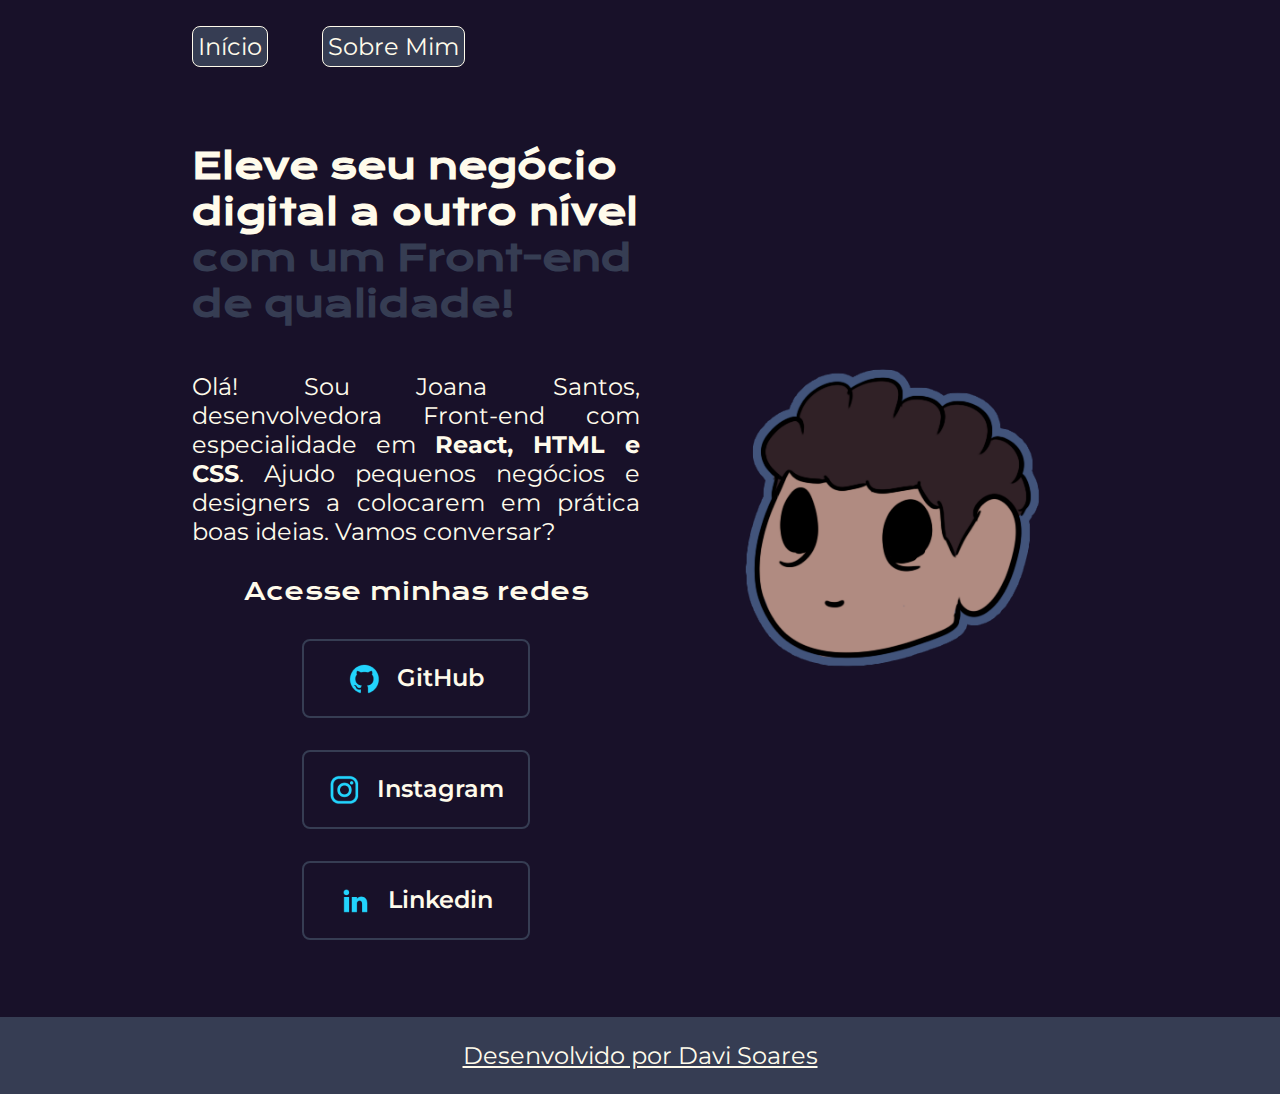
<file: index.html>
<!-- predefinição padrão do html -->
<!DOCTYPE html>
<html lang="pt-br">
<head>
    <meta charset="UTF-8">

    <meta http-equiv="X-UA-Compatible" content="IE=edge">

    <meta name="viewport" content="width=device-width, initial-scale=1.0">

    <title>Projeto</title>

<!-- localização do arquivo css -->
    <link rel="stylesheet" href="./styles/styles.css">
</head>
<body>

<!-- Cabeçalho -->
    <header class="cabecalho">
<!-- Links para navegar na página -->
    <nav class="cabecalho_menu">
        <a class="cabecalho_menu_link" href="./index.html">Início</a>

        <a class="cabecalho_menu_link" href="./about.html">Sobre Mim</a>

    </nav>

    </header>

<!-- Conteúdo -->
    <main class="apresentar">
        <section class="apresentar__conteudo">
            <h1 class="apresentar__conteudotitulo">Eleve seu negócio digital a outro nível <strong class="destaquetitulo">com um Front-end de qualidade!</strong></h1>

            <p class="apresentar__conteudotexto">Olá! Sou Joana Santos, desenvolvedora Front-end com especialidade em <strong>React, HTML e CSS</strong>. 
                Ajudo pequenos negócios e designers a colocarem em prática boas ideias. Vamos conversar?</p>

            <div class="apresentar__links">
                <h2 class="apresentar_links_titulo">Acesse minhas redes</h2>
                <a class="apresentar__linkslink" href="https://github.com/Davi-SCL" target="_blank"><img src="./assets/icon github.png" alt="icone GitHub">GitHub </a>
                <a class="apresentar__linkslink" href="https://www.instagram.com/diogodefante/" target="_blank"><img src="./assets/icon instagram.png">Instagram</a> 
                <a class="apresentar__linkslink" href="https://www.linkedin.com/in/davisoares0909/" target="_blank"><img src="./assets/icon linkedin.png">Linkedin</a> 
            </div>
    </section>

    
        <img class="apresentar_imagem" src="./assets/Davi.png" alt="Davi png" width="650px">
 

    </main>
<!-- Rodapé -->
    <footer class="rodape">

        <p>Desenvolvido por Davi Soares</p>

    </footer>

</body>
</html>
</file>
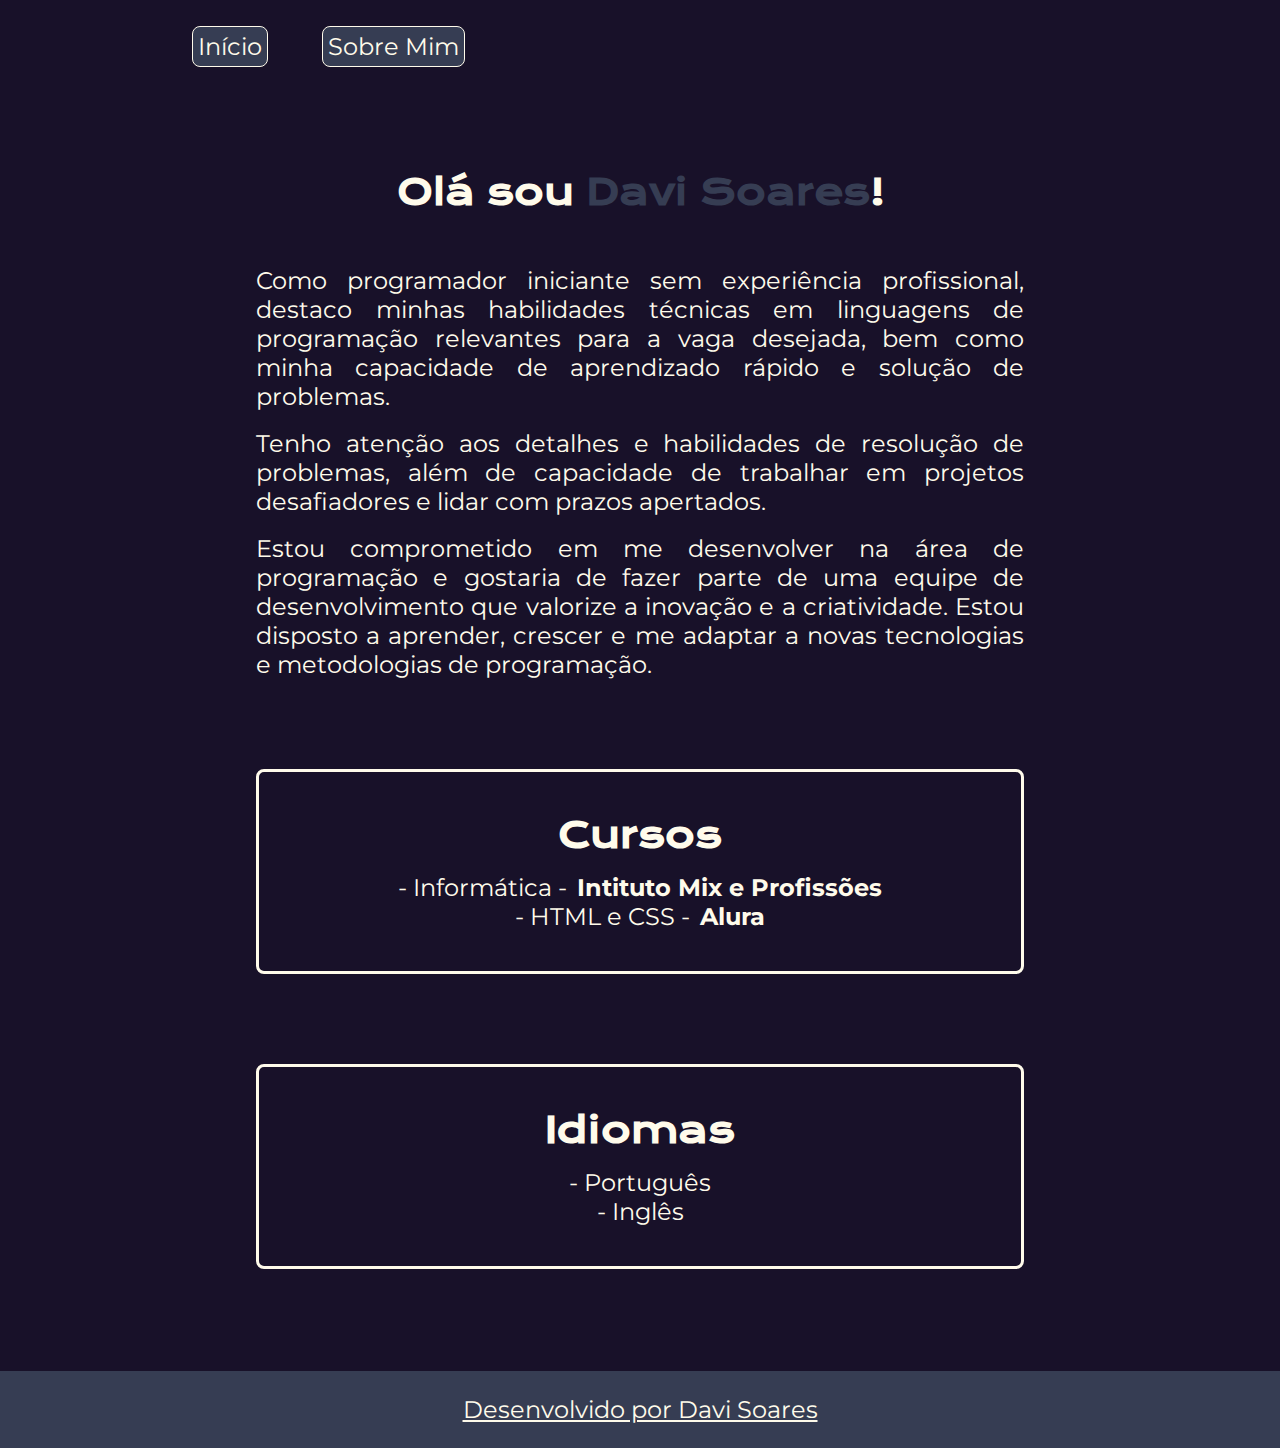
<file: about.html>
<!DOCTYPE html>
<html lang="pt-br">
<head>
    <meta charset="UTF-8">
    <meta http-equiv="X-UA-Compatible" content="IE=edge">
    <meta name="viewport" content="width=device-width, initial-scale=1.0">

    <title>Sobre Mim</title>
    <link rel="stylesheet" href="./styles/styles.css">

</head>
<body>
    <header header class="cabecalho">
        <nav class="cabecalho_menu">
        <a class="cabecalho_menu_link" href="./index.html">Início</a>

        <a class="cabecalho_menu_link" href="./about.html">Sobre Mim</a>

</nav>
</header>
<main class="apresentarsobre">

    <section class="apresentarcentral" class=".apresentar__conteudo">
        
        <div class=".apresentar__conteudo">
        <h1 class="apresentar__conteudotitulo">Olá sou <strong class="destaquetitulo">Davi Soares</strong>!</h1><br><br>
        <p class="textoSobre">Como programador iniciante sem experiência profissional, destaco minhas habilidades técnicas em linguagens de programação 
            relevantes para a vaga desejada, 
            bem como minha capacidade de aprendizado rápido e solução de problemas.</p><br>
        <p class="textoSobre">Tenho atenção aos detalhes e habilidades de resolução de problemas, além de capacidade de 
            trabalhar em projetos desafiadores e lidar com prazos apertados.</p><br>
        <p class="textoSobre">Estou comprometido em me desenvolver na área de programação e gostaria de fazer parte de uma equipe de desenvolvimento que valorize a inovação e a criatividade. 
            Estou disposto a aprender, crescer e me adaptar a novas tecnologias e metodologias de programação.</p>   
        </div>
        <div class="Contorno" class=".apresentar__conteudo">
            <h2 class="apresentar__conteudotitulo">Cursos</h2>
            <p class="textoSobre">- Informática - <strong>Intituto Mix e Profissões</strong> </p>
            <p class="textoSobre">- HTML e CSS - <strong>Alura</strong> </p>
        </div>
        <div class="Contorno" class=".apresentar__conteudo">

            <h3 class="apresentar__conteudotitulo">Idiomas</h3>
            <p class="textoSobre">- Português</p>
            <p class="textoSobre">- Inglês</p>

        </div>
        
    </section>

    

</main>
<footer class="rodape">

    <p>Desenvolvido por Davi Soares</p>
</body>

</footer>
</html>
</file>
<file: styles/styles.css>
@import url('https://fonts.googleapis.com/css2?family=Krona+One&family=Montserrat:wght@200;600&display=swap');


/* * =toda a página */

*{
    margin: 0;
    padding: 0;
}
/* váriavel local */
/* element{} */


/* variável global */
:root{
    --cor1: #181129;
    --cor2: #FFFBEB;
    --cor3: #363d53;
    --cordestaque: #a3a1a1;

    --fontetitulo:'Krona One', sans-serif;
    --fontetexto: 'Montserrat', sans-serif;

}



body {

    /* height: 100vh; */
    box-sizing: border-box;
    background-color: var(--cor1);
    background-image: image();

    color: var(--cor2);

}
.destaquetitulo{

    color: var(--cor3)

}
.apresentar{

    display: flex;
    align-items: center;
    justify-content: space-between;
    /* margin:10% 17%; */
    padding: 6% 15%;

    
}

.apresentar__conteudo{

    width: 50%;
    display:flex;
    flex-direction: column;
    gap: 30px;
    
}

.apresentar__conteudotitulo{
    
    padding: 0px 0px 15px;
    font-family: var(--fontetitulo);
    font-size: 2.25rem;
    gap: 80px;

}
.apresentar__conteudotexto{
    font-family: var(--fontetexto);
    text-align: justify;
    font-size: 1.5rem;
}

.apresentar__links{

    display: flex;
    flex-direction: column;
    align-items: center;
    justify-content: space-between;
    gap:32px;

}

.apresentar_links_titulo{
    font-family: var(--fontetitulo);
    font-weight: 400;
    font-size: 1.5rem;
    
    
}

.apresentar__linkslink{
    
    display:flex;
    justify-content: center;
    gap:16px;
    font-family: var(--fontetexto);
    text-decoration: none;
    text-align: center;
    border: 2px solid var(--cor3);
    width: 50%;
    font-weight: 600;
    border-radius: 8px;
    font-size: 1.5rem;
    padding:21.5px 0;
    color: var(--cor2);
}

/* efeito ao passar o mouse */
.apresentar__linkslink:hover{

    background-color: var(--cordestaque);
    color: var(--cor1);
    padding:22px;
}

.apresentar_imagem{

    width:50%;

}



.rodape{

    text-decoration: underline;
    text-align: center;
    font-family: var(--fontetexto);
    color: var(--cor2);
    background-color: var(--cor3);
    padding: 24px;
    font-size: 1.5rem;
    font-weight: 400;

}
.cabecalho{

    padding: 2% 0% 0% 15%;

}
.cabecalho_menu{

    display: flex;
    gap: 5%;

}

.cabecalho_menu_link{

    border: 1px solid var(--cor2);
    border-radius: 8px;
    padding: 5px;
    background-color: var(--cor3);
    text-decoration: none;
    font-family: var(--fontetexto);
    width: 600;
    font-size: 1.5rem;
    color: var(--cor2);

}

.apresentarsobre{

    display: flex;
    align-items: center;
    /* margin:10% 17%; */
    padding: 8% 20%;
    text-align: center;
    gap: 10px 20px;
   
    


}

.apresentarcentral{

    display: flex;
   justify-content: center;
   flex-direction: column;
   gap:90px;


}


.textoSobre{

    display: flex;
    justify-content: center;
    text-align: center;
   font-family: var(--fontetexto);
    text-align: justify;
    font-size: 1.5rem;
    gap: 10px ;
    
}

.Contorno{

    padding: 40px;
    border: solid ;
    border-radius: 8px;

}

@media (max-width: 1200px){
    .cabecalho{
        padding: 10%;
    }

    .cabecalho_menu{
        justify-content: center;

    }

    .apresentar{
        flex-direction: column-reverse;
        padding: 5%;
    }
    .apresentar__conteudo{

        width: auto;

    }
   


}
</file>
